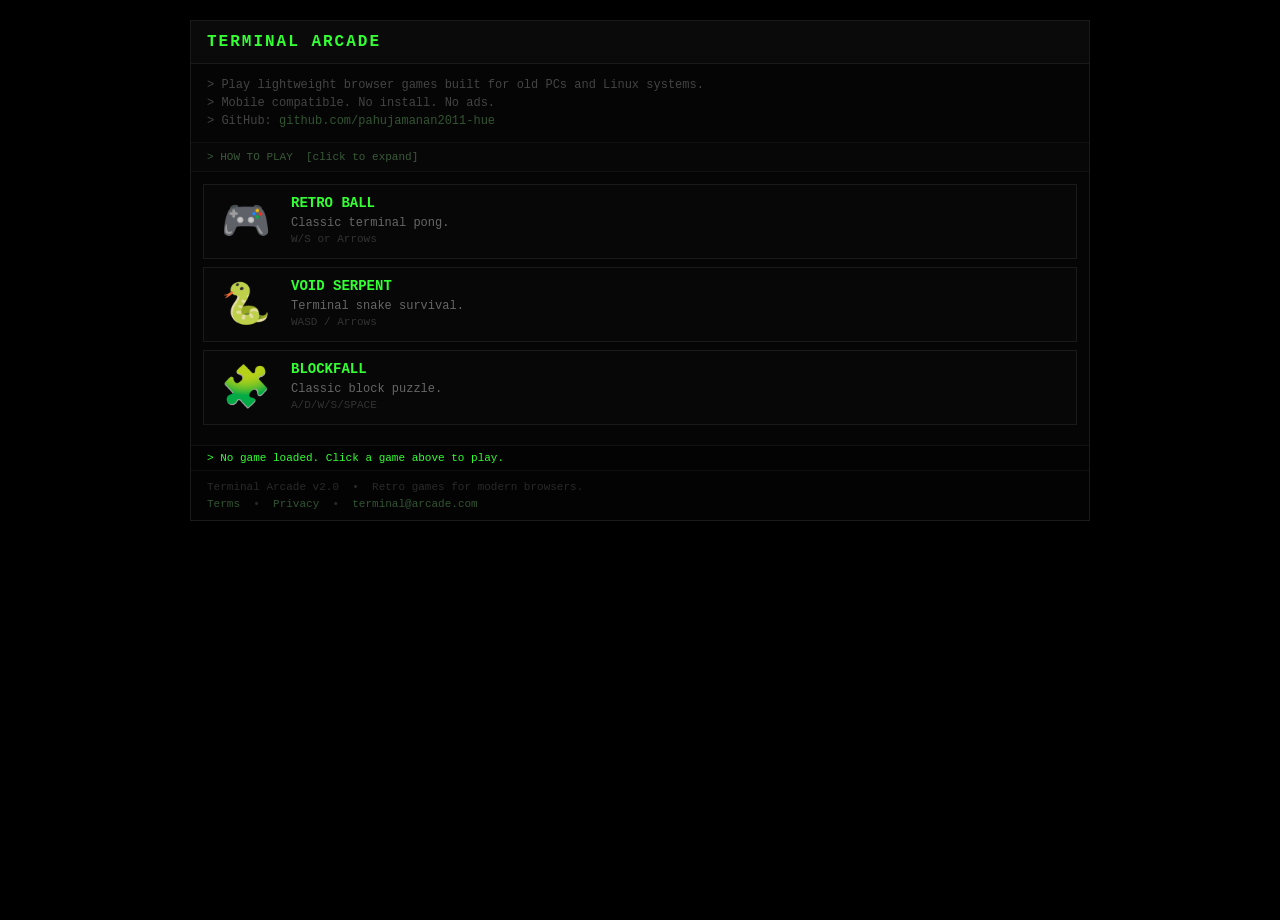
<file: index.html>
<!DOCTYPE html>
<html lang="en">
<head>
<meta charset="UTF-8">
<meta name="viewport" content="width=device-width, initial-scale=1.0, user-scalable=no">
<title>Terminal Arcade</title>
<meta name="description" content="Play lightweight retro browser games built for old computers. Pong, Snake, Tetris and more. Fast, simple and Linux-friendly.">
<link rel="stylesheet" href="style.css">
<style>
    /* Emergency inline styles in case CSS doesn't load */
    * { box-sizing: border-box; margin: 0; padding: 0; }
    body { background: #000; color: #aaa; font-family: monospace; }
    #overlay { display: none; position: fixed; top: 0; left: 0; width: 100%; height: 100%; background: #000; z-index: 100; flex-direction: column; align-items: center; justify-content: flex-start; padding-top: 8px; }
    #pong { display: block; border: 1px solid #1a1a1a; background: #000; }
</style>
</head>
<body>

<div id="terminal">
    <div id="topbar"><span>TERMINAL ARCADE</span></div>

    <div id="intro">
        <p>&gt; Play lightweight browser games built for old PCs and Linux systems.</p>
        <p>&gt; Mobile compatible. No install. No ads.</p>
        <p>&gt; GitHub: <a href="#" target="_blank">github.com/pahujamanan2011-hue</a></p>
    </div>

    <div id="help-bar" onclick="toggleHelp()">
        <span id="help-toggle">&gt; HOW TO PLAY &nbsp;[click to expand]</span>
    </div>
    <div id="help-panel" style="display:none;">
        <div class="help-grid">
            <div class="help-item"><span class="help-key">RETRO BALL</span><span class="help-desc">W/S or Arrows = move paddle. First to 5 wins.</span></div>
            <div class="help-item"><span class="help-key">VOID SERPENT</span><span class="help-desc">WASD or Arrows = steer. Eat apples. Wrap around.</span></div>
            <div class="help-item"><span class="help-key">BLOCKFALL</span><span class="help-desc">A/D = move, W = rotate, S = drop, SPACE = instant.</span></div>
            <div class="help-item"><span class="help-key">ALL GAMES</span><span class="help-desc">P = pause &nbsp;|&nbsp; ESC = menu &nbsp;|&nbsp; BACK = exit</span></div>
        </div>
    </div>

    <div id="games">
        <div class="game-card" onclick="launchGame('retroball')">
            <div class="game-icon">🎮</div>
            <div class="game-info"><h3>RETRO BALL</h3><p>Classic terminal pong.</p><p class="hint">W/S or Arrows</p></div>
        </div>

        <div class="game-card" onclick="launchGame('snake')">
            <div class="game-icon">🐍</div>
            <div class="game-info"><h3>VOID SERPENT</h3><p>Terminal snake survival.</p><p class="hint">WASD / Arrows</p></div>
        </div>

        <div class="game-card" onclick="launchGame('tetris')">
            <div class="game-icon">🧩</div>
            <div class="game-info"><h3>BLOCKFALL</h3><p>Classic block puzzle.</p><p class="hint">A/D/W/S/SPACE</p></div>
        </div>
    </div>

    <div id="statusbar"><span id="status-msg">&gt; No game loaded. Click a game above to play.</span></div>

    <div id="footer">
        <div id="footer-main">Terminal Arcade v2.0 &nbsp;&bull;&nbsp; Retro games for modern browsers.</div>
        <div id="footer-links">
            <span class="footer-link" onclick="showTerms()">Terms</span> &nbsp;&bull;&nbsp;
            <span class="footer-link" onclick="showTerms()">Privacy</span> &nbsp;&bull;&nbsp;
            <a href="mailto:terminal@arcade.com">terminal@arcade.com</a>
        </div>
    </div>
</div>

<div id="overlay" style="display:none;">
    <div id="overlay-topbar">
        <button id="back-btn" onclick="closeGame()">← BACK</button>
        <span id="overlay-title"></span>
    </div>
    <canvas id="game-canvas" width="800" height="500"></canvas>
    <div id="overlay-hint">ESC = menu &nbsp;|&nbsp; BACK = exit</div>
</div>

<div id="terms-popup" style="display:none;">
    <div id="terms-box">
        <div id="terms-header">
            <span>TERMINAL ARCADE — TERMS</span>
            <button onclick="closeTerms()">✕</button>
        </div>
        <div id="terms-body">
            <h3>Terms of Use</h3>
            <p>Games are provided as-is for personal use.</p>
            <p>No personal data collected.</p>
            <p>Copyright © Terminal Arcade</p>
        </div>
    </div>
</div>

<script>
let currentGame = null;
let gameInterval = null;

function toggleHelp() {
    const panel = document.getElementById("help-panel");
    const toggle = document.getElementById("help-toggle");
    const isVisible = panel.style.display !== "none";
    panel.style.display = isVisible ? "none" : "block";
    toggle.textContent = isVisible ? "> HOW TO PLAY  [click to expand]" : "> HOW TO PLAY  [click to collapse]";
}

function showTerms() {
    document.getElementById("terms-popup").style.display = "flex";
}

function closeTerms() {
    document.getElementById("terms-popup").style.display = "none";
}

function closeGame() {
    if (gameInterval) {
        clearInterval(gameInterval);
        gameInterval = null;
    }
    if (currentGame && typeof currentGame.cleanup === 'function') {
        currentGame.cleanup();
    }
    document.getElementById("overlay").style.display = "none";
    document.getElementById("status-msg").textContent = "> No game loaded. Click a game above to play.";
    currentGame = null;
}

function launchGame(gameId) {
    closeGame();
    
    const canvas = document.getElementById("game-canvas");
    const ctx = canvas.getContext("2d");
    
    // Show loading
    ctx.fillStyle = "#000";
    ctx.fillRect(0, 0, canvas.width, canvas.height);
    ctx.fillStyle = "#33ff33";
    ctx.font = "14px monospace";
    ctx.fillText("LOADING GAME...", canvas.width/2 - 70, canvas.height/2);
    
    document.getElementById("overlay").style.display = "flex";
    document.getElementById("overlay-title").textContent = gameId.toUpperCase();
    document.getElementById("status-msg").textContent = "> Running: " + gameId;
    
    // Initialize game based on selection
    setTimeout(() => {
        if (gameId === 'retroball') {
            currentGame = new RetroBall(canvas);
        } else if (gameId === 'snake') {
            currentGame = new SnakeGame(canvas);
        } else if (gameId === 'tetris') {
            currentGame = new TetrisGame(canvas);
        }
        
        if (currentGame && typeof currentGame.start === 'function') {
            currentGame.start();
            if (gameInterval) clearInterval(gameInterval);
            gameInterval = setInterval(() => {
                if (currentGame && typeof currentGame.update === 'function') {
                    currentGame.update();
                }
            }, 1000/60);
        }
    }, 100);
}

// Handle ESC key
document.addEventListener("keydown", function(e) {
    if (e.key === "Escape" && document.getElementById("overlay").style.display === "flex") {
        closeGame();
    }
});

// Close terms popup when clicking outside
document.getElementById("terms-popup").addEventListener("click", function(e) {
    if (e.target === this) closeTerms();
});
</script>

<!-- GAME: RETRO BALL (Pong) -->
<script>
class RetroBall {
    constructor(canvas) {
        this.canvas = canvas;
        this.ctx = canvas.getContext("2d");
        this.W = canvas.width;
        this.H = canvas.height;
        
        this.playerY = this.H/2 - 35;
        this.cpuY = this.H/2 - 35;
        this.playerScore = 0;
        this.cpuScore = 0;
        this.ballX = this.W/2;
        this.ballY = this.H/2;
        this.ballVX = 4;
        this.ballVY = 2;
        this.winScore = 5;
        this.gameOver = false;
        this.up = false;
        this.down = false;
        
        this.keys = this.handleKeys.bind(this);
        document.addEventListener("keydown", this.keys);
        document.addEventListener("keyup", this.keys);
    }
    
    handleKeys(e) {
        const key = e.code;
        if (key === "ArrowUp" || key === "KeyW") {
            this.up = e.type === "keydown";
            e.preventDefault();
        }
        if (key === "ArrowDown" || key === "KeyS") {
            this.down = e.type === "keydown";
            e.preventDefault();
        }
        if (key === "Space" && this.gameOver && e.type === "keydown") {
            this.resetGame();
            e.preventDefault();
        }
    }
    
    start() {
        this.resetGame();
    }
    
    resetGame() {
        this.playerScore = 0;
        this.cpuScore = 0;
        this.gameOver = false;
        this.resetBall();
    }
    
    resetBall() {
        this.ballX = this.W/2;
        this.ballY = this.H/2;
        this.ballVX = (Math.random() < 0.5) ? 4 : -4;
        this.ballVY = (Math.random() * 4) - 2;
        if (this.ballVY === 0) this.ballVY = 2;
    }
    
    update() {
        if (this.gameOver) {
            this.draw();
            return;
        }
        
        // Move player paddle
        if (this.up) this.playerY -= 6;
        if (this.down) this.playerY += 6;
        this.playerY = Math.max(0, Math.min(this.playerY, this.H - 70));
        
        // Simple CPU AI
        const cpuCenter = this.cpuY + 35;
        if (cpuCenter < this.ballY - 20) this.cpuY += 3.5;
        if (cpuCenter > this.ballY + 20) this.cpuY -= 3.5;
        this.cpuY = Math.max(0, Math.min(this.cpuY, this.H - 70));
        
        // Move ball
        this.ballX += this.ballVX;
        this.ballY += this.ballVY;
        
        // Wall collision
        if (this.ballY <= 0 || this.ballY >= this.H - 8) {
            this.ballVY = -this.ballVY;
            this.ballY = Math.max(0, Math.min(this.ballY, this.H - 8));
        }
        
        // Player paddle collision
        if (this.ballVX < 0 && this.ballX <= 20 && this.ballX >= 10 &&
            this.ballY + 8 >= this.playerY && this.ballY <= this.playerY + 70) {
            this.ballVX = -this.ballVX;
            this.ballX = 21;
            const hitPos = (this.ballY - this.playerY) / 70;
            this.ballVY = (hitPos - 0.5) * 8;
        }
        
        // CPU paddle collision
        if (this.ballVX > 0 && this.ballX + 8 >= this.W - 20 && this.ballX <= this.W - 10 &&
            this.ballY + 8 >= this.cpuY && this.ballY <= this.cpuY + 70) {
            this.ballVX = -this.ballVX;
            this.ballX = this.W - 21;
            const hitPos = (this.ballY - this.cpuY) / 70;
            this.ballVY = (hitPos - 0.5) * 8;
        }
        
        // Scoring
        if (this.ballX < 0) {
            this.cpuScore++;
            if (this.cpuScore >= this.winScore) this.gameOver = true;
            else this.resetBall();
        } else if (this.ballX > this.W) {
            this.playerScore++;
            if (this.playerScore >= this.winScore) this.gameOver = true;
            else this.resetBall();
        }
        
        this.draw();
    }
    
    draw() {
        this.ctx.fillStyle = "#000";
        this.ctx.fillRect(0, 0, this.W, this.H);
        
        // Center line
        this.ctx.fillStyle = "#1a1a1a";
        for (let i = 0; i < this.H; i += 30) {
            this.ctx.fillRect(this.W/2 - 2, i, 4, 15);
        }
        
        // Paddles
        this.ctx.fillStyle = "#4a4a4a";
        this.ctx.fillRect(10, this.playerY, 8, 70);
        this.ctx.fillRect(this.W - 18, this.cpuY, 8, 70);
        
        // Ball
        this.ctx.fillStyle = "#fff";
        this.ctx.fillRect(this.ballX, this.ballY, 8, 8);
        
        // Scores
        this.ctx.font = "24px monospace";
        this.ctx.fillStyle = "#666";
        this.ctx.fillText(this.playerScore, this.W/2 - 60, 40);
        this.ctx.fillText(this.cpuScore, this.W/2 + 40, 40);
        
        // Game over
        if (this.gameOver) {
            this.ctx.fillStyle = "rgba(0,0,0,0.7)";
            this.ctx.fillRect(0, 0, this.W, this.H);
            this.ctx.fillStyle = "#4a4a4a";
            this.ctx.font = "20px monospace";
            const msg = this.playerScore > this.cpuScore ? "YOU WIN!" : "GAME OVER";
            const text = this.ctx.measureText(msg);
            this.ctx.fillText(msg, this.W/2 - text.width/2, this.H/2);
            this.ctx.font = "12px monospace";
            const sub = "Press SPACE to play again";
            const subText = this.ctx.measureText(sub);
            this.ctx.fillText(sub, this.W/2 - subText.width/2, this.H/2 + 40);
        }
    }
    
    cleanup() {
        document.removeEventListener("keydown", this.keys);
        document.removeEventListener("keyup", this.keys);
    }
}
</script>

<!-- GAME: VOID SERPENT (Snake) -->
<script>
class SnakeGame {
    constructor(canvas) {
        this.canvas = canvas;
        this.ctx = canvas.getContext("2d");
        this.W = canvas.width;
        this.H = canvas.height;
        this.cellSize = 20;
        this.cols = Math.floor(this.W / this.cellSize);
        this.rows = Math.floor(this.H / this.cellSize);
        
        this.snake = [{x: 10, y: 10}];
        this.direction = "RIGHT";
        this.nextDirection = "RIGHT";
        this.food = this.randomFood();
        this.score = 0;
        this.gameOver = false;
        
        this.keys = this.handleKeys.bind(this);
        document.addEventListener("keydown", this.keys);
    }
    
    randomFood() {
        return {
            x: Math.floor(Math.random() * this.cols),
            y: Math.floor(Math.random() * this.rows)
        };
    }
    
    handleKeys(e) {
        const key = e.code;
        const dirs = {
            "ArrowUp": "UP", "KeyW": "UP",
            "ArrowDown": "DOWN", "KeyS": "DOWN",
            "ArrowLeft": "LEFT", "KeyA": "LEFT",
            "ArrowRight": "RIGHT", "KeyD": "RIGHT"
        };
        
        if (dirs[key]) {
            const newDir = dirs[key];
            const opposite = {
                "UP": "DOWN", "DOWN": "UP", "LEFT": "RIGHT", "RIGHT": "LEFT"
            };
            if (opposite[newDir] !== this.direction) {
                this.nextDirection = newDir;
            }
            e.preventDefault();
        }
        
        if (key === "Space" && this.gameOver && e.type === "keydown") {
            this.resetGame();
            e.preventDefault();
        }
    }
    
    start() {
        this.resetGame();
    }
    
    resetGame() {
        this.snake = [{x: 10, y: 10}];
        this.direction = "RIGHT";
        this.nextDirection = "RIGHT";
        this.score = 0;
        this.gameOver = false;
        this.food = this.randomFood();
    }
    
    update() {
        if (this.gameOver) {
            this.draw();
            return;
        }
        
        this.direction = this.nextDirection;
        
        // Move snake
        const head = {...this.snake[0]};
        switch(this.direction) {
            case "UP": head.y--; break;
            case "DOWN": head.y++; break;
            case "LEFT": head.x--; break;
            case "RIGHT": head.x++; break;
        }
        
        // Wrap around walls
        if (head.x < 0) head.x = this.cols - 1;
        if (head.x >= this.cols) head.x = 0;
        if (head.y < 0) head.y = this.rows - 1;
        if (head.y >= this.rows) head.y = 0;
        
        // Check food collision
        const ateFood = head.x === this.food.x && head.y === this.food.y;
        
        this.snake.unshift(head);
        if (!ateFood) {
            this.snake.pop();
        } else {
            this.score++;
            this.food = this.randomFood();
        }
        
        // Check self collision
        for (let i = 1; i < this.snake.length; i++) {
            if (this.snake[i].x === head.x && this.snake[i].y === head.y) {
                this.gameOver = true;
                break;
            }
        }
        
        this.draw();
    }
    
    draw() {
        this.ctx.fillStyle = "#000";
        this.ctx.fillRect(0, 0, this.W, this.H);
        
        // Draw snake
        this.ctx.fillStyle = "#4a4a4a";
        for (let segment of this.snake) {
            this.ctx.fillRect(segment.x * this.cellSize, segment.y * this.cellSize, 
                            this.cellSize - 1, this.cellSize - 1);
        }
        
        // Draw food
        this.ctx.fillStyle = "#33ff33";
        this.ctx.fillRect(this.food.x * this.cellSize, this.food.y * this.cellSize,
                         this.cellSize - 1, this.cellSize - 1);
        
        // Score
        this.ctx.font = "16px monospace";
        this.ctx.fillStyle = "#666";
        this.ctx.fillText("SCORE: " + this.score, 10, 25);
        
        // Game over
        if (this.gameOver) {
            this.ctx.fillStyle = "rgba(0,0,0,0.7)";
            this.ctx.fillRect(0, 0, this.W, this.H);
            this.ctx.fillStyle = "#4a4a4a";
            this.ctx.font = "20px monospace";
            const msg = "GAME OVER";
            const text = this.ctx.measureText(msg);
            this.ctx.fillText(msg, this.W/2 - text.width/2, this.H/2);
            this.ctx.font = "12px monospace";
            const sub = "Press SPACE to play again";
            const subText = this.ctx.measureText(sub);
            this.ctx.fillText(sub, this.W/2 - subText.width/2, this.H/2 + 40);
        }
    }
    
    cleanup() {
        document.removeEventListener("keydown", this.keys);
    }
}
</script>

<!-- GAME: BLOCKFALL (Tetris) -->
<script>
class TetrisGame {
    constructor(canvas) {
        this.canvas = canvas;
        this.ctx = canvas.getContext("2d");
        this.W = canvas.width;
        this.H = canvas.height;
        this.cellSize = 25;
        this.cols = 10;
        this.rows = 20;
        this.board = Array(this.rows).fill().map(() => Array(this.cols).fill(0));
        
        this.shapes = [
            [[1,1,1,1]],
            [[1,1],[1,1]],
            [[0,1,0],[1,1,1]],
            [[1,0,0],[1,1,1]],
            [[0,0,1],[1,1,1]]
        ];
        
        this.currentPiece = this.randomPiece();
        this.currentX = Math.floor(this.cols/2) - 1;
        this.currentY = 0;
        this.score = 0;
        this.gameOver = false;
        this.dropCounter = 0;
        this.dropInterval = 30;
        
        this.keys = this.handleKeys.bind(this);
        document.addEventListener("keydown", this.keys);
    }
    
    randomPiece() {
        const shape = this.shapes[Math.floor(Math.random() * this.shapes.length)];
        return JSON.parse(JSON.stringify(shape));
    }
    
    handleKeys(e) {
        const key = e.code;
        if (this.gameOver && key === "Space") {
            this.resetGame();
            e.preventDefault();
            return;
        }
        if (this.gameOver) return;
        
        switch(key) {
            case "KeyA": case "ArrowLeft":
                this.movePiece(-1, 0);
                e.preventDefault();
                break;
            case "KeyD": case "ArrowRight":
                this.movePiece(1, 0);
                e.preventDefault();
                break;
            case "KeyW": case "ArrowUp":
                this.rotatePiece();
                e.preventDefault();
                break;
            case "KeyS": case "ArrowDown":
                this.movePiece(0, 1);
                e.preventDefault();
                break;
            case "Space":
                while(this.movePiece(0, 1)) {}
                e.preventDefault();
                break;
        }
    }
    
    movePiece(dx, dy) {
        this.currentX += dx;
        this.currentY += dy;
        if (this.collision()) {
            this.currentX -= dx;
            this.currentY -= dy;
            if (dy === 1) this.lockPiece();
            return false;
        }
        return true;
    }
    
    rotatePiece() {
        const rotated = this.currentPiece[0].map((_, i) => 
            this.currentPiece.map(row => row[i]).reverse()
        );
        const original = this.currentPiece;
        this.currentPiece = rotated;
        if (this.collision()) {
            this.currentPiece = original;
        }
    }
    
    collision() {
        for (let y = 0; y < this.currentPiece.length; y++) {
            for (let x = 0; x < this.currentPiece[y].length; x++) {
                if (this.currentPiece[y][x]) {
                    const boardX = this.currentX + x;
                    const boardY = this.currentY + y;
                    if (boardX < 0 || boardX >= this.cols || 
                        boardY >= this.rows || 
                        (boardY >= 0 && this.board[boardY][boardX])) {
                        return true;
                    }
                }
            }
        }
        return false;
    }
    
    lockPiece() {
        for (let y = 0; y < this.currentPiece.length; y++) {
            for (let x = 0; x < this.currentPiece[y].length; x++) {
                if (this.currentPiece[y][x]) {
                    const boardY = this.currentY + y;
                    const boardX = this.currentX + x;
                    if (boardY >= 0) {
                        this.board[boardY][boardX] = 1;
                    }
                }
            }
        }
        
        // Clear lines
        for (let y = this.rows-1; y >= 0; y--) {
            if (this.board[y].every(cell => cell === 1)) {
                this.board.splice(y, 1);
                this.board.unshift(Array(this.cols).fill(0));
                this.score += 100;
                y++;
            }
        }
        
        this.currentPiece = this.randomPiece();
        this.currentX = Math.floor(this.cols/2) - 1;
        this.currentY = 0;
        
        if (this.collision()) {
            this.gameOver = true;
        }
    }
    
    start() {
        this.resetGame();
    }
    
    resetGame() {
        this.board = Array(this.rows).fill().map(() => Array(this.cols).fill(0));
        this.score = 0;
        this.gameOver = false;
        this.currentPiece = this.randomPiece();
        this.currentX = Math.floor(this.cols/2) - 1;
        this.currentY = 0;
    }
    
    update() {
        if (!this.gameOver) {
            this.dropCounter++;
            if (this.dropCounter >= this.dropInterval) {
                this.movePiece(0, 1);
                this.dropCounter = 0;
            }
        }
        this.draw();
    }
    
    draw() {
        this.ctx.fillStyle = "#000";
        this.ctx.fillRect(0, 0, this.W, this.H);
        
        // Draw board
        for (let y = 0; y < this.rows; y++) {
            for (let x = 0; x < this.cols; x++) {
                if (this.board[y][x]) {
                    this.ctx.fillStyle = "#4a4a4a";
                    this.ctx.fillRect(x * this.cellSize, y * this.cellSize, 
                                    this.cellSize - 1, this.cellSize - 1);
                }
            }
        }
        
        // Draw current piece
        this.ctx.fillStyle = "#33ff33";
        for (let y = 0; y < this.currentPiece.length; y++) {
            for (let x = 0; x < this.currentPiece[y].length; x++) {
                if (this.currentPiece[y][x]) {
                    this.ctx.fillRect((this.currentX + x) * this.cellSize, 
                                    (this.currentY + y) * this.cellSize,
                                    this.cellSize - 1, this.cellSize - 1);
                }
            }
        }
        
        // Score
        this.ctx.font = "16px monospace";
        this.ctx.fillStyle = "#666";
        this.ctx.fillText("SCORE: " + this.score, this.W - 120, 30);
        
        // Game over
        if (this.gameOver) {
            this.ctx.fillStyle = "rgba(0,0,0,0.7)";
            this.ctx.fillRect(0, 0, this.W, this.H);
            this.ctx.fillStyle = "#4a4a4a";
            this.ctx.font = "20px monospace";
            const msg = "GAME OVER";
            const text = this.ctx.measureText(msg);
            this.ctx.fillText(msg, this.W/2 - text.width/2, this.H/2);
            this.ctx.font = "12px monospace";
            const sub = "Press SPACE to play again";
            const subText = this.ctx.measureText(sub);
            this.ctx.fillText(sub, this.W/2 - subText.width/2, this.H/2 + 40);
        }
    }
    
    cleanup() {
        document.removeEventListener("keydown", this.keys);
    }
}
</script>
</body>
</html>
</file>
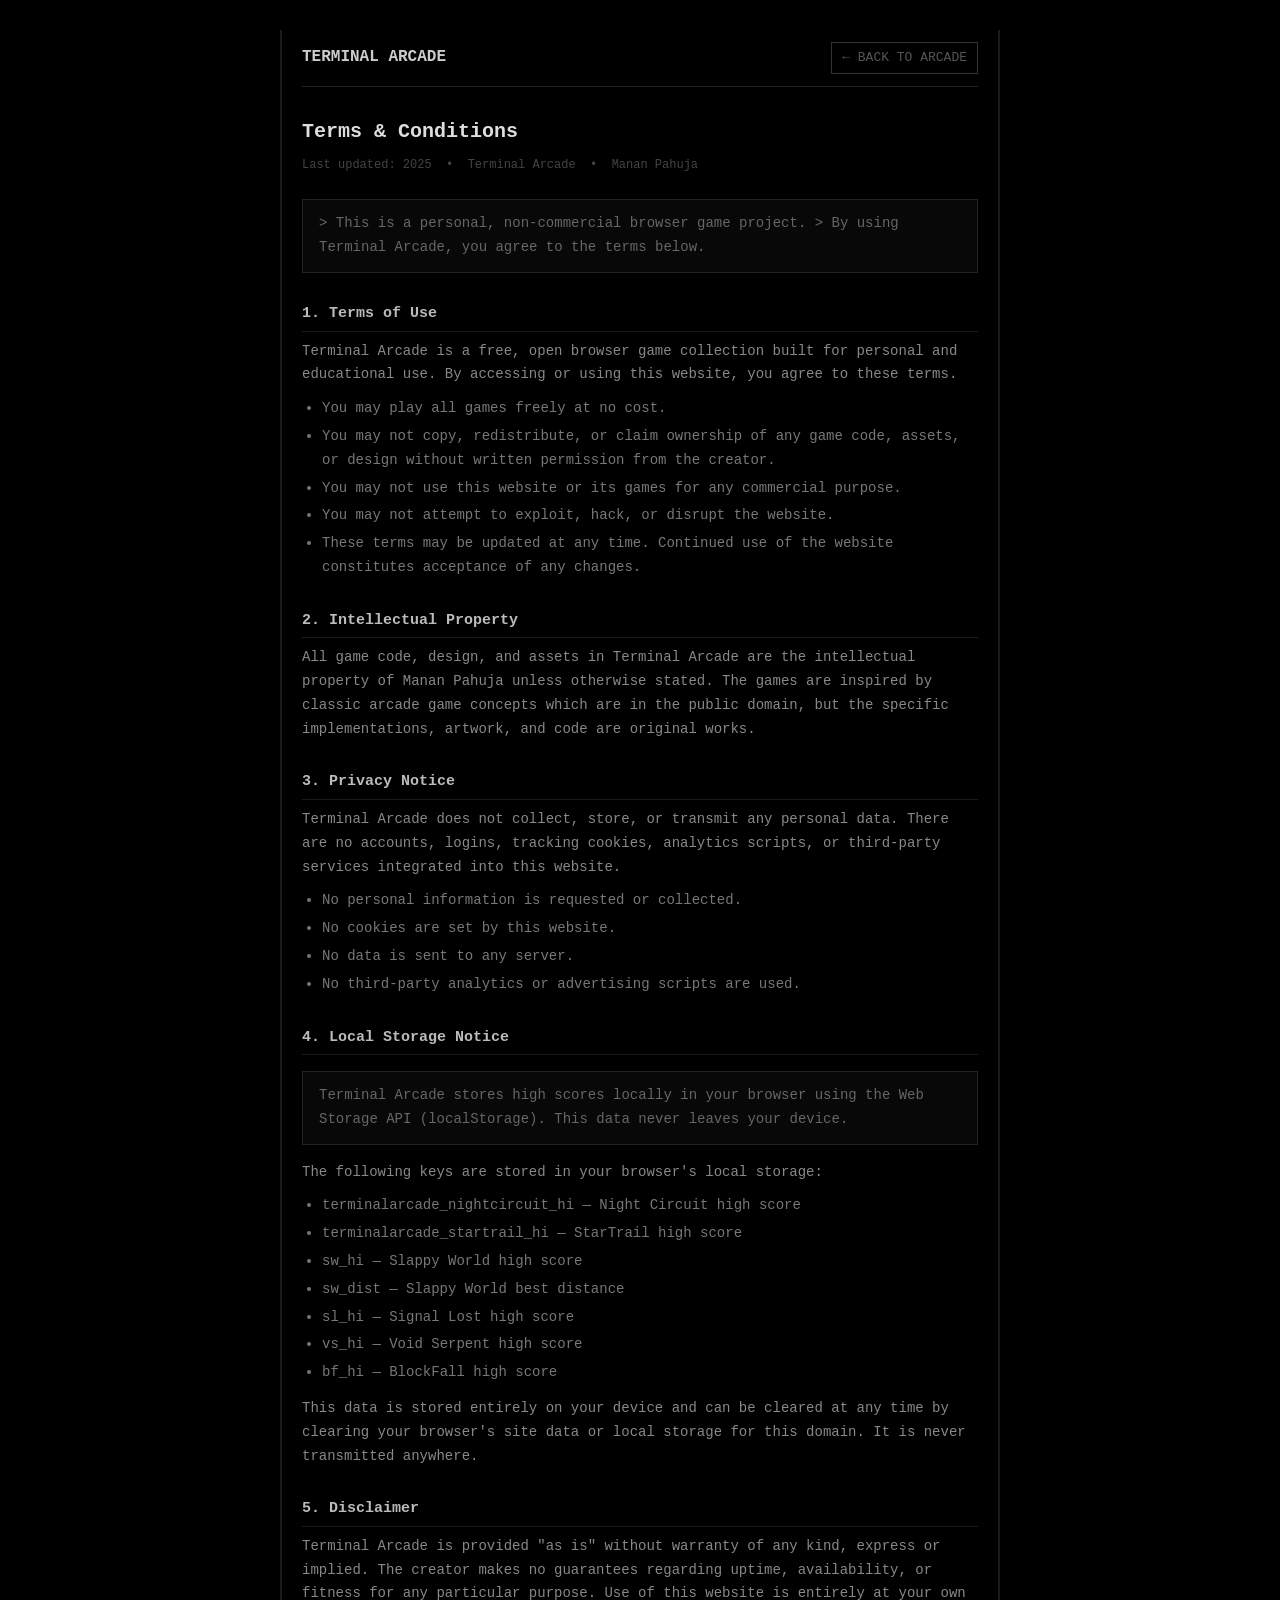
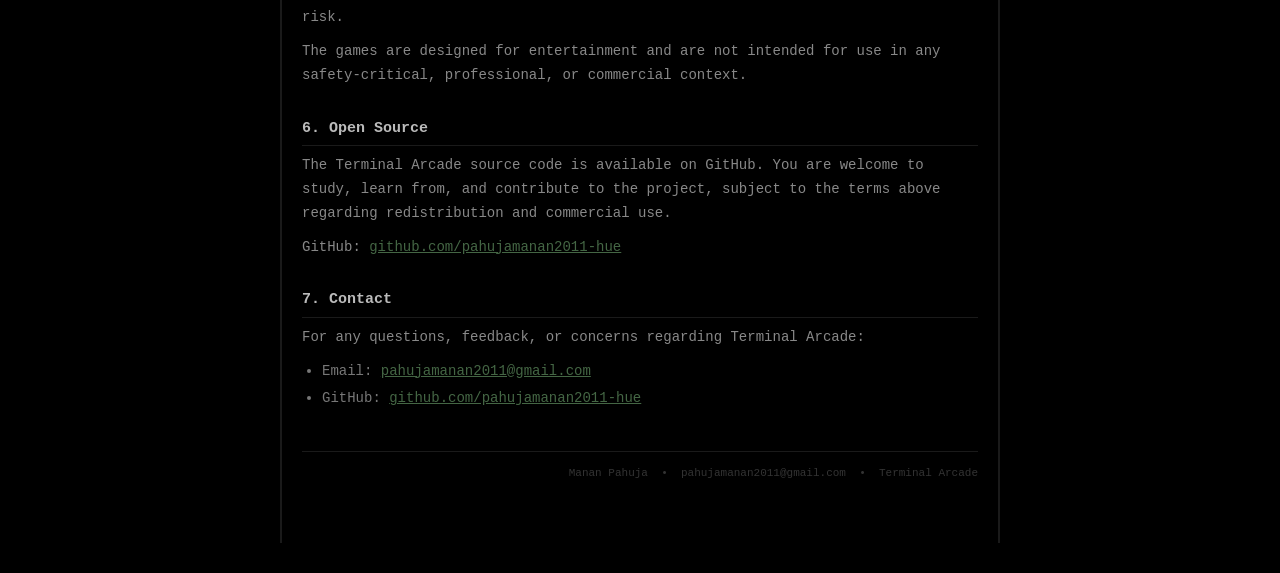
<file: Terms.html>
<!DOCTYPE html>
<html lang="en">
<head>
<meta charset="UTF-8">
<meta name="viewport" content="width=device-width, initial-scale=1.0">
<title>Terms &amp; Conditions – Terminal Arcade</title>
<style>
*, *::before, *::after { box-sizing: border-box; margin: 0; padding: 0; }
html, body {
    background: #000;
    color: #aaa;
    font-family: monospace;
    font-size: 14px;
    line-height: 1.7;
}
#wrap {
    max-width: 720px;
    margin: 30px auto;
    padding: 0 20px 60px;
    border-left: 2px solid #1a1a1a;
    border-right: 2px solid #1a1a1a;
}
#topbar {
    padding: 12px 0;
    border-bottom: 1px solid #222;
    margin-bottom: 28px;
    display: flex;
    justify-content: space-between;
    align-items: center;
}
#topbar span { color: #ccc; font-size: 16px; font-weight: bold; }
#topbar a {
    color: #555;
    text-decoration: none;
    font-size: 13px;
    border: 1px solid #333;
    padding: 4px 10px;
}
#topbar a:hover { color: #aaa; border-color: #555; }
h1 { color: #ddd; font-size: 20px; margin-bottom: 6px; }
h2 { color: #bbb; font-size: 15px; margin: 28px 0 8px; border-bottom: 1px solid #1a1a1a; padding-bottom: 4px; }
p  { color: #888; margin-bottom: 10px; }
ul { color: #777; padding-left: 20px; margin-bottom: 12px; }
ul li { margin-bottom: 4px; }
.meta { color: #444; font-size: 12px; margin-bottom: 24px; }
.notice {
    border: 1px solid #222;
    background: #080808;
    padding: 12px 16px;
    margin: 16px 0;
    color: #666;
}
a { color: #446644; }
a:hover { color: #66aa66; }
#footer {
    margin-top: 40px;
    padding-top: 12px;
    border-top: 1px solid #1a1a1a;
    color: #333;
    font-size: 11px;
    text-align: right;
}
</style>
</head>
<body>

<div id="wrap">

    <div id="topbar">
        <span>TERMINAL ARCADE</span>
        <a href="index.html">&#8592; BACK TO ARCADE</a>
    </div>

    <h1>Terms &amp; Conditions</h1>
    <p class="meta">Last updated: 2025 &nbsp;&bull;&nbsp; Terminal Arcade &nbsp;&bull;&nbsp; Manan Pahuja</p>

    <div class="notice">
        > This is a personal, non-commercial browser game project.
        > By using Terminal Arcade, you agree to the terms below.
    </div>

    <!-- 1 -->
    <h2>1. Terms of Use</h2>
    <p>Terminal Arcade is a free, open browser game collection built for personal and educational use. By accessing or using this website, you agree to these terms.</p>
    <ul>
        <li>You may play all games freely at no cost.</li>
        <li>You may not copy, redistribute, or claim ownership of any game code, assets, or design without written permission from the creator.</li>
        <li>You may not use this website or its games for any commercial purpose.</li>
        <li>You may not attempt to exploit, hack, or disrupt the website.</li>
        <li>These terms may be updated at any time. Continued use of the website constitutes acceptance of any changes.</li>
    </ul>

    <!-- 2 -->
    <h2>2. Intellectual Property</h2>
    <p>All game code, design, and assets in Terminal Arcade are the intellectual property of Manan Pahuja unless otherwise stated. The games are inspired by classic arcade game concepts which are in the public domain, but the specific implementations, artwork, and code are original works.</p>

    <!-- 3 -->
    <h2>3. Privacy Notice</h2>
    <p>Terminal Arcade does not collect, store, or transmit any personal data. There are no accounts, logins, tracking cookies, analytics scripts, or third-party services integrated into this website.</p>
    <ul>
        <li>No personal information is requested or collected.</li>
        <li>No cookies are set by this website.</li>
        <li>No data is sent to any server.</li>
        <li>No third-party analytics or advertising scripts are used.</li>
    </ul>

    <!-- 4 -->
    <h2>4. Local Storage Notice</h2>
    <div class="notice">
        Terminal Arcade stores high scores locally in your browser using the Web Storage API (localStorage). This data never leaves your device.
    </div>
    <p>The following keys are stored in your browser's local storage:</p>
    <ul>
        <li><code>terminalarcade_nightcircuit_hi</code> — Night Circuit high score</li>
        <li><code>terminalarcade_startrail_hi</code> — StarTrail high score</li>
        <li><code>sw_hi</code> — Slappy World high score</li>
        <li><code>sw_dist</code> — Slappy World best distance</li>
        <li><code>sl_hi</code> — Signal Lost high score</li>
        <li><code>vs_hi</code> — Void Serpent high score</li>
        <li><code>bf_hi</code> — BlockFall high score</li>
    </ul>
    <p>This data is stored entirely on your device and can be cleared at any time by clearing your browser's site data or local storage for this domain. It is never transmitted anywhere.</p>

    <!-- 5 -->
    <h2>5. Disclaimer</h2>
    <p>Terminal Arcade is provided "as is" without warranty of any kind, express or implied. The creator makes no guarantees regarding uptime, availability, or fitness for any particular purpose. Use of this website is entirely at your own risk.</p>
    <p>The games are designed for entertainment and are not intended for use in any safety-critical, professional, or commercial context.</p>

    <!-- 6 -->
    <h2>6. Open Source</h2>
    <p>The Terminal Arcade source code is available on GitHub. You are welcome to study, learn from, and contribute to the project, subject to the terms above regarding redistribution and commercial use.</p>
    <p>
        GitHub:
        <a href="https://github.com/pahujamanan2011-hue" target="_blank" rel="noopener noreferrer">
            github.com/pahujamanan2011-hue
        </a>
    </p>

    <!-- 7 -->
    <h2>7. Contact</h2>
    <p>For any questions, feedback, or concerns regarding Terminal Arcade:</p>
    <ul>
        <li>Email: <a href="mailto:pahujamanan2011@gmail.com">pahujamanan2011@gmail.com</a></li>
        <li>GitHub: <a href="https://github.com/pahujamanan2011-hue" target="_blank" rel="noopener noreferrer">github.com/pahujamanan2011-hue</a></li>
    </ul>

    <div id="footer">
        Manan Pahuja &nbsp;&bull;&nbsp; pahujamanan2011@gmail.com &nbsp;&bull;&nbsp; Terminal Arcade
    </div>

</div>

</body>
</html>
</file>
<file: style.css>
*, *::before, *::after {
    box-sizing: border-box;
    margin: 0;
    padding: 0;
}

html, body {
    background: #000;
    color: #aaa;
    font-family: monospace;
    min-height: 100vh;
}

#terminal {
    width: 900px;
    max-width: 95%;
    margin: 20px auto;
    border: 1px solid #1a1a1a;
    background: #050505;
}

#topbar {
    padding: 12px 16px;
    border-bottom: 1px solid #1a1a1a;
    background: #0a0a0a;
    font-size: 16px;
    font-weight: bold;
    color: #33ff33;
    letter-spacing: 2px;
}

#intro {
    padding: 10px 16px;
    border-bottom: 1px solid #111;
    color: #444;
    font-size: 12px;
}

#intro p {
    margin: 4px 0;
}

#intro a {
    color: #335533;
    text-decoration: none;
}

#intro a:hover {
    color: #66aa66;
}

#help-bar {
    padding: 8px 16px;
    border-bottom: 1px solid #111;
    cursor: pointer;
    font-size: 11px;
    color: #3a5a3a;
    background: #070707;
}

#help-bar:hover {
    background: #0d0d0d;
    color: #55aa55;
}

#help-panel {
    padding: 12px 16px;
    border-bottom: 1px solid #111;
    background: #060606;
}

.help-grid {
    display: grid;
    grid-template-columns: 1fr 1fr;
    gap: 8px 20px;
}

.help-item {
    display: flex;
    flex-direction: column;
    padding: 6px 10px;
    border: 1px solid #111;
    background: #080808;
}

.help-key {
    color: #33ff33;
    font-size: 10px;
    margin-bottom: 4px;
    font-weight: bold;
}

.help-desc {
    color: #555;
    font-size: 10px;
    line-height: 1.4;
}

#games {
    padding: 12px;
}

.game-card {
    display: flex;
    align-items: center;
    gap: 15px;
    padding: 10px 12px;
    border: 1px solid #1a1a1a;
    background: #070707;
    cursor: pointer;
    margin-bottom: 8px;
    transition: all 0.2s;
}

.game-card:hover {
    background: #0f0f0f;
    border-color: #33ff33;
}

.game-icon {
    font-size: 40px;
    width: 60px;
    text-align: center;
}

.game-info h3 {
    margin: 0 0 5px 0;
    color: #33ff33;
    font-size: 14px;
}

.game-info p {
    margin: 0 0 3px 0;
    color: #666;
    font-size: 12px;
}

.game-info .hint {
    color: #333;
    font-size: 11px;
}

#statusbar {
    padding: 6px 16px;
    border-top: 1px solid #111;
    font-size: 11px;
    color: #33ff33;
    background: #030303;
}

#footer {
    padding: 10px 16px;
    border-top: 1px solid #0f0f0f;
    background: #030303;
}

#footer-main {
    font-size: 11px;
    color: #2a2a2a;
    margin-bottom: 5px;
}

#footer-links {
    font-size: 11px;
    color: #2a2a2a;
}

#footer-links a, .footer-link {
    color: #335533;
    text-decoration: none;
    cursor: pointer;
}

#footer-links a:hover, .footer-link:hover {
    color: #66aa66;
}

#overlay {
    position: fixed;
    top: 0;
    left: 0;
    width: 100%;
    height: 100%;
    background: #000;
    display: flex;
    flex-direction: column;
    align-items: center;
    justify-content: center;
    z-index: 100;
}

#overlay-topbar {
    display: flex;
    align-items: center;
    gap: 12px;
    width: 800px;
    max-width: 95%;
    margin-bottom: 10px;
}

#back-btn {
    background: #111;
    border: 1px solid #333;
    color: #aaa;
    font-family: monospace;
    font-size: 12px;
    padding: 6px 14px;
    cursor: pointer;
}

#back-btn:hover {
    background: #1e1e1e;
    color: #33ff33;
}

#overlay-title {
    font-size: 12px;
    color: #33ff33;
    flex: 1;
}

#game-canvas {
    display: block;
    border: 1px solid #1a1a1a;
    background: #000;
    width: 800px;
    height: 500px;
    max-width: 95%;
    height: auto;
}

#overlay-hint {
    margin-top: 10px;
    font-size: 10px;
    color: #333;
}

#terms-popup {
    position: fixed;
    top: 0;
    left: 0;
    width: 100%;
    height: 100%;
    background: rgba(0,0,0,0.95);
    display: flex;
    align-items: center;
    justify-content: center;
    z-index: 200;
}

#terms-box {
    width: 500px;
    max-width: 90%;
    background: #0a0a0a;
    border: 1px solid #2a2a2a;
}

#terms-header {
    display: flex;
    justify-content: space-between;
    align-items: center;
    padding: 12px 16px;
    border-bottom: 1px solid #1a1a1a;
    background: #0f0f0f;
    font-size: 12px;
    color: #33ff33;
}

#terms-header button {
    background: none;
    border: 1px solid #333;
    color: #666;
    font-family: monospace;
    font-size: 14px;
    padding: 2px 8px;
    cursor: pointer;
}

#terms-header button:hover {
    color: #33ff33;
}

#terms-body {
    padding: 16px;
    font-size: 12px;
    color: #666;
    line-height: 1.6;
}

#terms-body h3 {
    color: #33ff33;
    font-size: 12px;
    margin: 15px 0 8px;
    border-bottom: 1px solid #111;
    padding-bottom: 3px;
}

#terms-body p {
    margin-bottom: 6px;
}

@media (max-width: 700px) {
</file>
